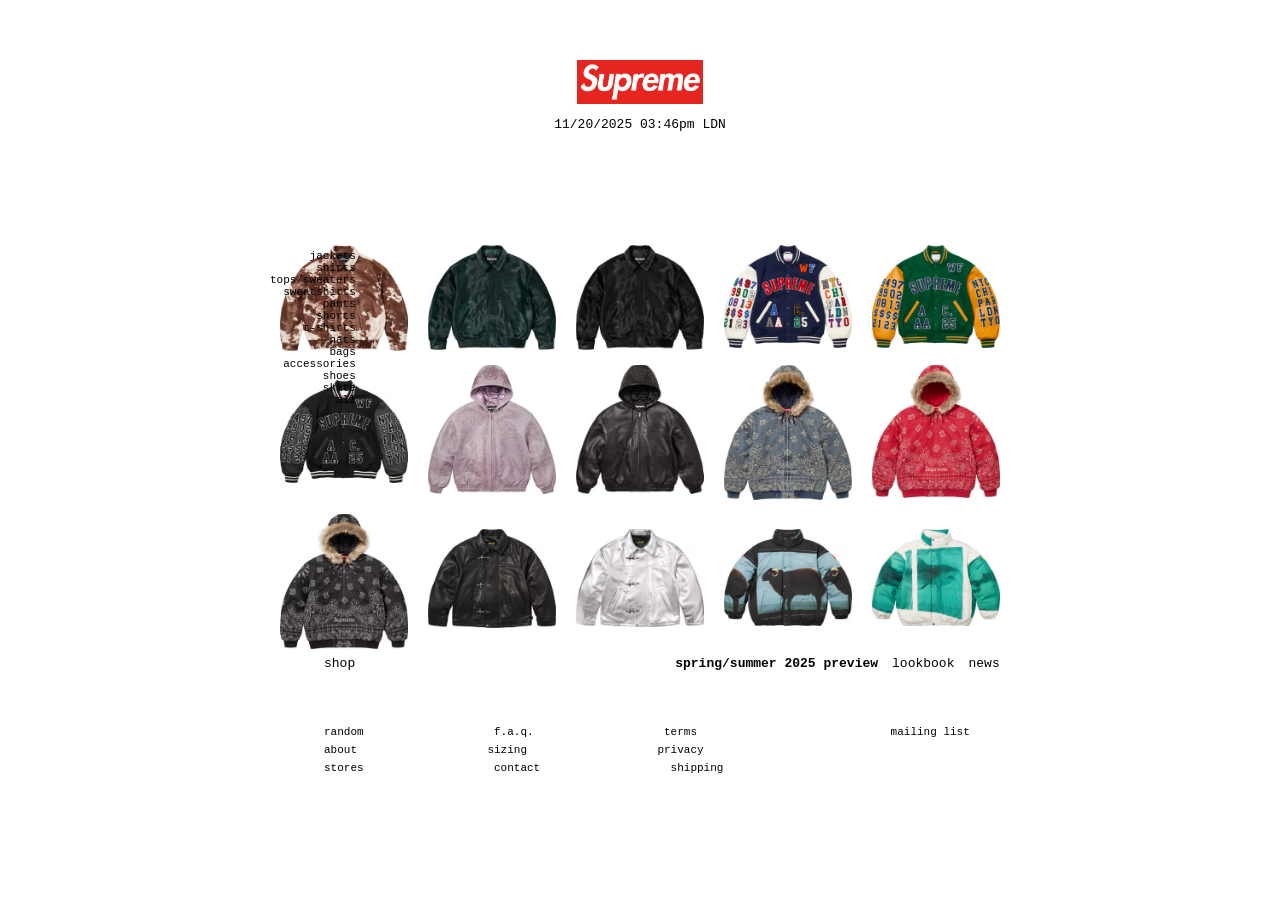
<file: index.html>
<!DOCTYPE html>
<html lang="en">
<head>
    <meta charset="UTF-8">
    <meta name="viewport" content="width=device-width, initial-scale=1.0">
    <title>Shop - Supreme</title>
    <link rel="Stylesheet" href="supreme-stylesheet.css">
    <link rel="icon" type="png" href="../static/sub.png"
</head>
<body>
    <img class="top-logo-border" src="../static/Supreme-logo-newyork.png", alt="supreme logo", width="10%" , height="10%", style="display:block; margin-left: 45%;">
    <p style="text-align: center; font-family: 'Courier New', Courier, monospace; font-size: 13px;">11/20/2025 03:46pm LDN</p>
    
    <div class="container">
        <div><img class="clothes-border" src="../static/A1.avif" alt="A1" width="128px"></div>
        <div><img class="clothes-border" src="../static/A2.avif" alt="A2" width="128px"></div>
        <div><img class="clothes-border" src="../static/A3.avif" alt="A3" width="128px"></div>  
        <div><img class="clothes-border" src="../static/A4.avif" alt="A4" width="128px"></div>
        <div><img class="clothes-border" src="../static/A5.avif" alt="A5" width="128px"></div>
        <div><img src="../static/B1.avif" alt="B1" width="128px" style="margin-top: 15px;"></div>
        <div><img src="../static/B2.avif" alt="B2" width="128px"></div>
        <div><img src="../static/B3.avif" alt="B3" width="128px"></div>      
        <div><img src="../static/B4.avif" alt="B4" width="128px"></div>
        <div><img src="../static/B5.avif" alt="B5" width="128px"></div>
        <div><img src="../static/C1.avif" alt="C1" width="128px"></div>
        <div><img src="../static/C2.avif" alt="C2" width="128px" style="margin-top: 15px;"></div>
        <div><img src="../static/C3.avif" alt="C3" width="128px" style="margin-top: 15px;"></div>      
        <div><img src="../static/C4.avif" alt="C4" width="128px" style="margin-top: 15px;"></div>
        <div><img src="../static/C5.avif" alt="C5" width="128px" style="margin-top: 15px;"></div>
    </div>


    <div class="sidebar">
        <ul>
            <li>jackets</li>
            <li>shirts</li>
            <li>tops/sweaters</li>
            <li>sweatshirts</li>
            <li>pants</li>
            <li>shorts</li>
            <li>t-shirts</li>
            <li>hats</li>
            <li>bags</li>
            <li>accessories</li>
            <li>shoes</li>
            <li>skate</li>
            <li>all</li>
        </ul>
    </div>

    
    <footer>
        <div div_inline>
            <p class="inline", style="margin-left: 25%; margin-bottom: 12px;">shop</p>
            <p class="inline", style="margin-left: 25%;"><b>spring/summer 2025 preview</b></p>
            <p class="inline", style="margin-left: 10px;">lookbook</p>
            <p class="inline" style="margin-left: 10px;">news</p>
        </div>
        <p style="color: white;">.</p>
        <div div_footer_inline_1>
            <p class="footer-inline-1", style="margin-left: 25%;">random</p>
            <p class="footer-inline-1", style="margin-left: 10%;">f.a.q.</p>
            <p class="footer-inline-1", style="margin-left: 10%;">terms</p>
            <p class="footer-inline-1", style="margin-left: 15%;">mailing list</p>
        </div>
        <div div_footer_inline_2>
            <p class="footer-inline-2", style="margin-left: 25%;">about</p>
            <p class="footer-inline-2", style="margin-left: 10%;">sizing</p>
            <p class="footer-inline-2", style="margin-left: 10%;">privacy</p>
        <div>
        </div  div_footer_inline_3>
            <p class="footer-inline-3", style="margin-left: 25%;">stores</p>
            <p class="footer-inline-3", style="margin-left: 10%;">contact</p>
            <p class="footer-inline-3", style="margin-left: 10%;">shipping</p>
        </div>
    </footer>
</body>
</html>
</file>
<file: supreme-stylesheet.css>
.top-logo-border{
    margin-top: 60px;
}

.clothes-border{
    margin-top: 100px;
}

.container {
    display: grid;
    grid-template-columns: repeat(5, 148px);
    gap: 0px;
    row-gap: 10px;
    padding: 0px;
    background-color: white;
    margin: auto;
    max-width: 720px;
}

.container img:hover{
    border: solid 1px rgb(159, 159, 159);
}

.sidebar {
    position: fixed;
    top: 250px;
    left: 270px;
    font-family: "Courier New", monospace;
    text-transform: lowercase;
    font-size: 11px;
    line-height: 8px;
    text-align: right;
    }

.sidebar ul {
    list-style: none;
    padding: 0;
    margin: 0;
    line-height: 12px;
}

.sidebar li {
    margin-bottom: 0px;
    cursor: pointer;
}

.sidebar li:hover{
    background-color: red;
    color: white;
}

.inline {
    display: inline;
    font-family: 'Courier New', Courier, monospace;
    font-size: 13px;
}

.inline:hover{
    background-color: red;
    color: white;
}

.footer-inline-1 {
    display: inline;
    font-family: 'Courier New', Courier, monospace;
    font-size: 11px;
}

.footer-inline-2 {
    display: inline;
    font-family: 'Courier New', Courier, monospace;
    font-size: 11px;
}

.footer-inline-3 {
    display: inline;
    font-family: 'Courier New', Courier, monospace;
    font-size: 11px;
}

.footer-inline-1:hover{
    background-color: red;
    color: white;
}
.footer-inline-2:hover{
    background-color: red;
    color: white;
}
.footer-inline-3:hover{
    background-color: red;
    color: white;
}
</file>
